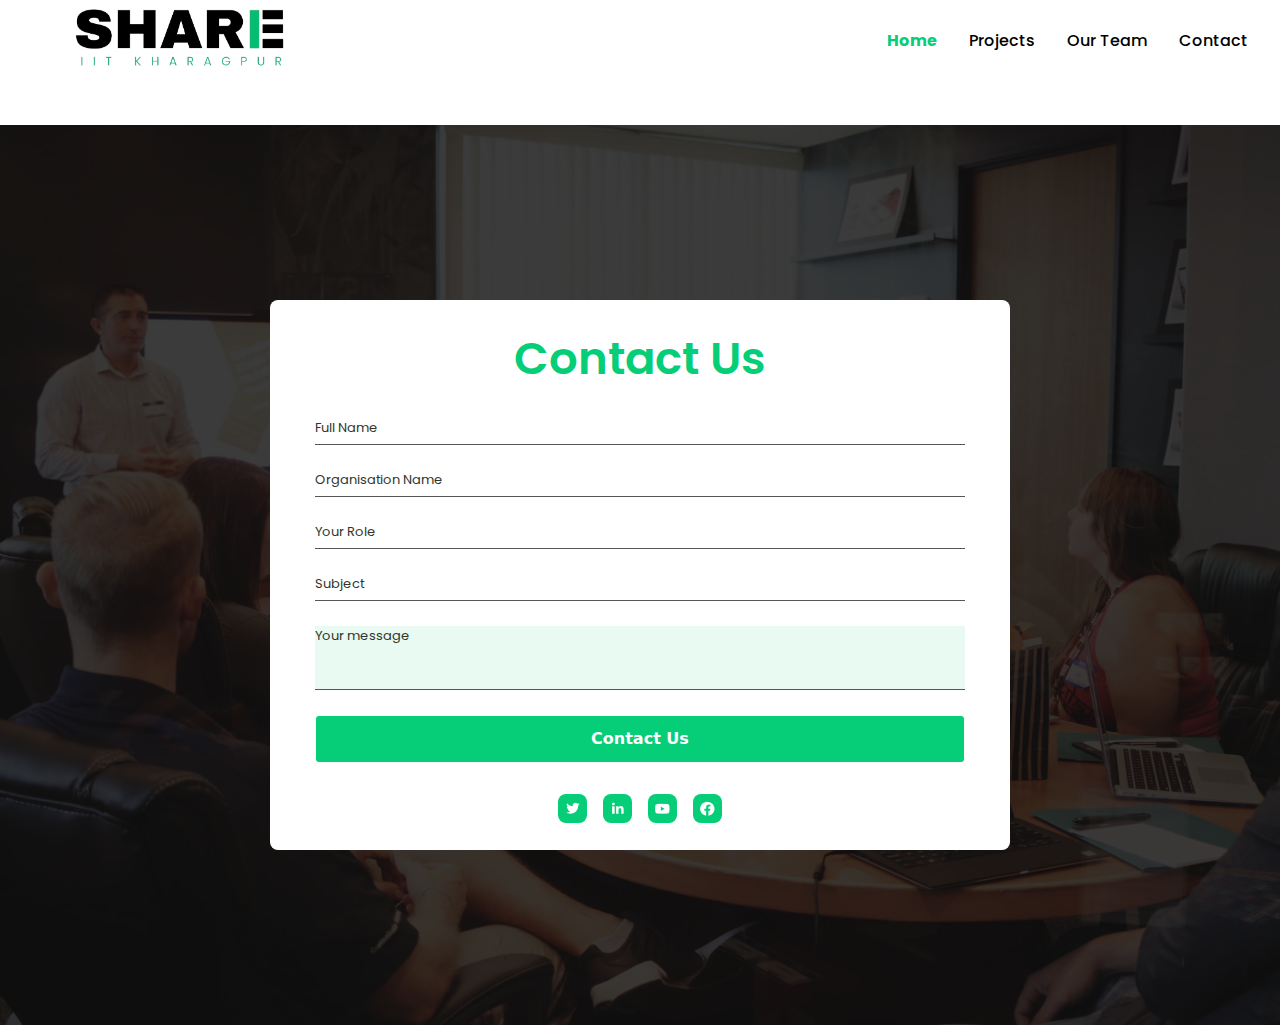
<file: contact.html>
<!DOCTYPE html>
<html lang="en">
<head>
    <meta charset="UTF-8">
    <meta name="viewport" content="width=device-width, initial-scale=1.0">
    <title>Document</title>
    <link rel="stylesheet" href="contacts.css">
</head>
<body>
    <div id="navbar">
        
        <div id="navLogo">
            <input id="menu" class="material-symbols-outlined" type="button" value="menu">
            <div id="sidebar">
                <a href="/" style="color: #06ce78; font-weight: bolder;">Home</a>
                <a href="projects.html">Projects</a>
                <a href="Team.html">Our Team</a>
                <a href="contact.html">Contact</a>
            </div>
            <img src="assets/Logo_Share.png" alt="" id="logo">
        </div>
        <div id="navLinks">
            <a href="/" style="color: #06ce78; font-weight: bolder;">Home</a>
            <a href="projects.html">Projects</a>
            <a href="Team.html">Our Team</a>
            <a href="contact.html">Contact</a>
        </div>
    </div>
    <br><br><br><br><br>
    <div id="bg"></div>
    <div id="bg_overlay">
        <div id="whitecard">
            <p id="contact_tittle">Contact Us</p>
            <div id="condetail">
                <div class="input-container">
                    <input type="text" required=""/>
                    <label>Full Name</label>		
                </div>
                <div class="input-container">		
                    <input type="mail" required=""/>
                    <label>Organisation Name</label>
                </div>
                <div class="input-container">		
                    <input type="mail" required=""/>
                    <label>Your Role</label>
                </div>
                <div class="input-container">		
                    <input type="mail" required=""/>
                    <label>Subject</label>
                </div>
                <div class="input-container">		
                    <input type="mail" required="" style="height: 50px; background-color: #06ce7718;"/>
                    <label>Your message</label>
                </div>
            </div>
            <button class="button-5" role="button"> Contact Us</button>
            <div id="footerSocials">
                <a href="https://twitter.com/IitShare74714"><img src="assets/twitter.png" alt="Twitter"> </a>
                <a href="https://www.linkedin.com/company/share-iit-kharagpur/mycompany/"><img src="assets/linkedin.png" alt="Linkedin"> </a>
                <a href="https://www.youtube.com/@shareiitkharagpur4101"><img src="assets/youtube.png" alt="YouTube"> </a>
                <a href="https://www.facebook.com/share.iitkgp"><img src="assets/facebook.png" alt="Facebook"> </a>
            </div>
        </div>
    </div>
    <div id="footerContainer">
        <div id="footer">
            <div id="footerLinks">
                <div id="newsletter">
                    <span class="heading"><h1>Let's Talk</h1></span>
                    <span class="subheading"><h2>give us your mail so we can contact you</h2></span>
                    <div id="newletterSub">
                        <input type="email" placeholder="Input your email">
                        <input type="button" value="Subscribe">
                    </div>
                </div>
                <div class="footerLinksBlock">
                    <span>Office</span>
                    <div id="address">
                        <span class="material-symbols-outlined">Come Find Us</span>
                        <span>IIT Kharagpur,<br>Kharagpur,<br>West Bengal</span>
                    </div>
                </div>
            </div>
            <div id="footerSocials">
                <a href="https://twitter.com/IitShare74714"><img src="assets/twitter.png" alt="Twitter"> </a>
                <a href="https://www.linkedin.com/company/share-iit-kharagpur/mycompany/"><img src="assets/linkedin.png" alt="Linkedin"> </a>
                <a href="https://www.youtube.com/@shareiitkharagpur4101"><img src="assets/youtube.png" alt="YouTube"> </a>
                <a href="https://www.facebook.com/share.iitkgp"><img src="assets/facebook.png" alt="Facebook"> </a>
            </div>
        </div>    
    </div>
    
    <script src="app.js"></script>
</body>
</html>
</file>
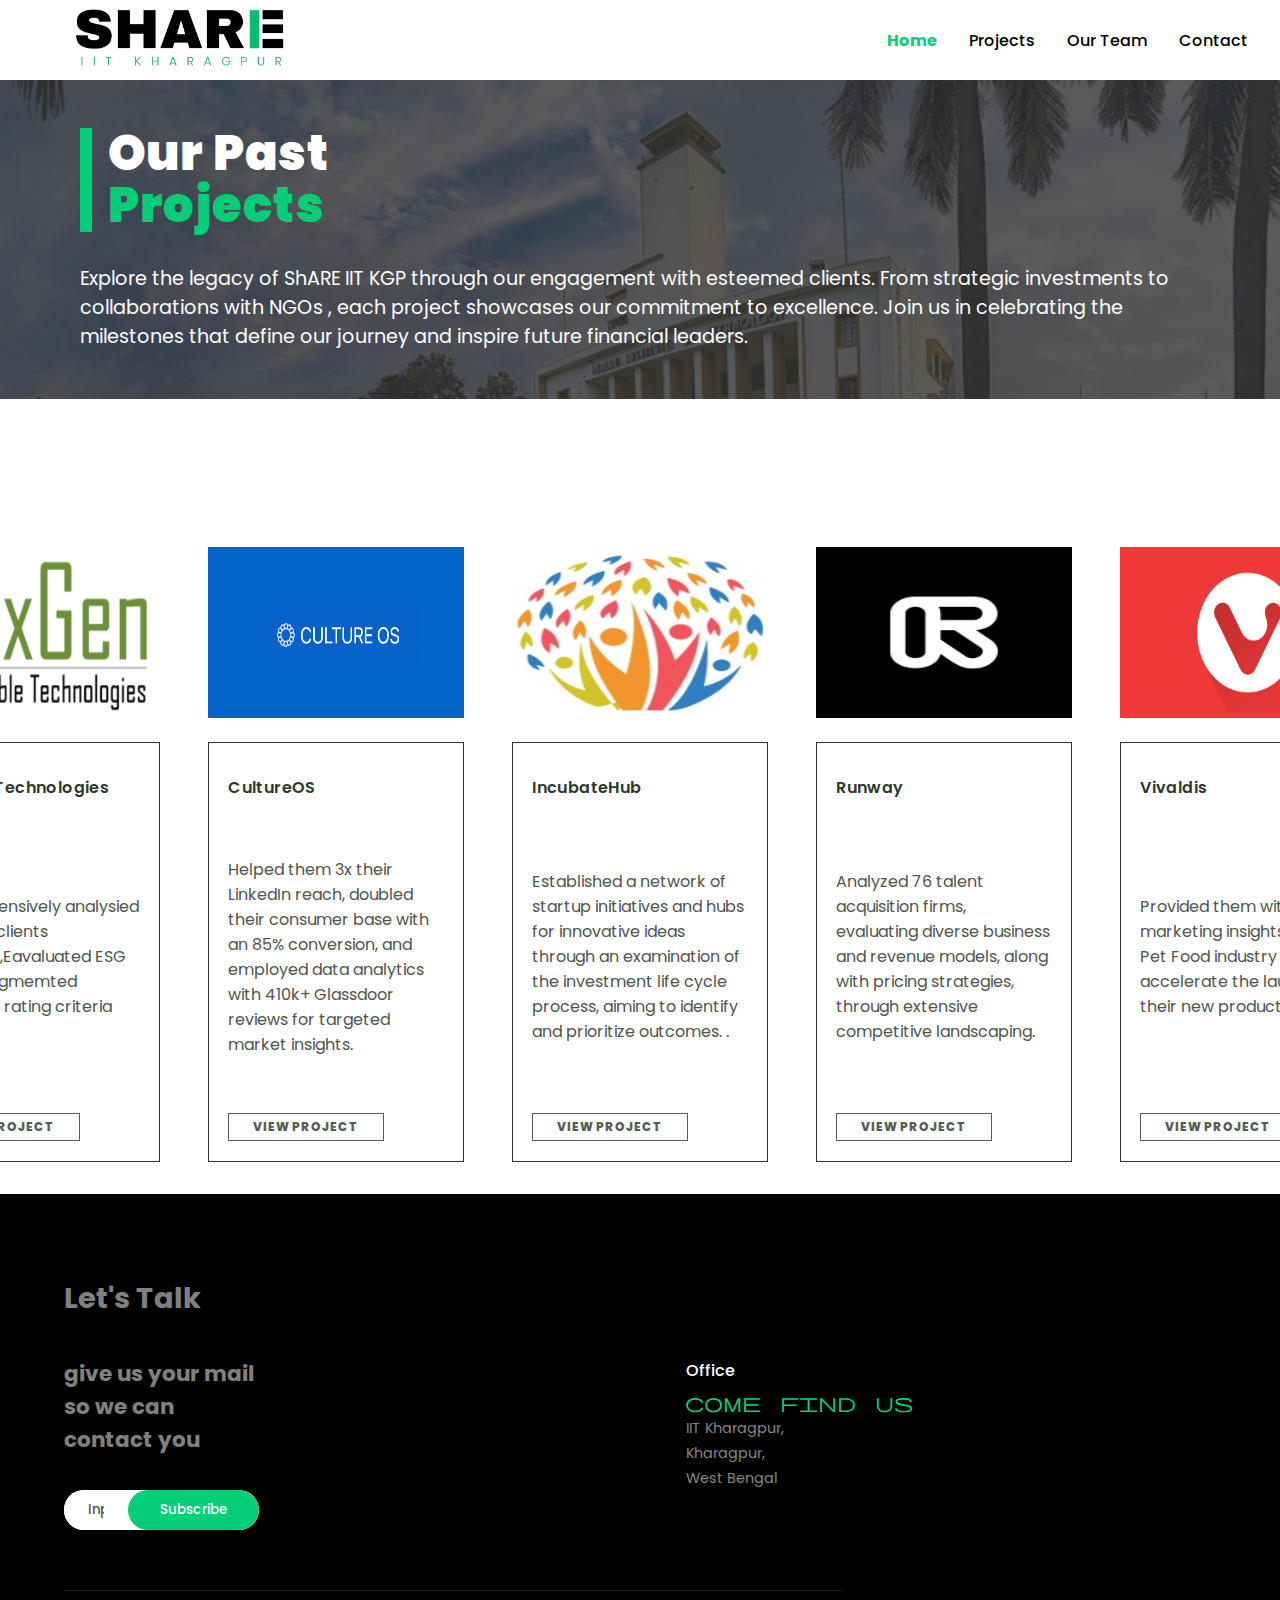
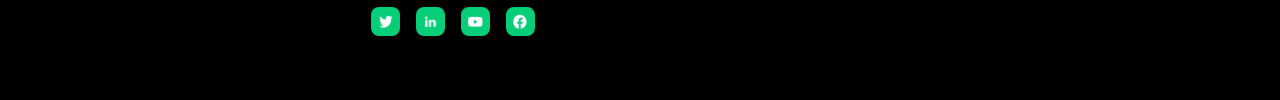
<file: projects.html>
<!DOCTYPE html>
<html lang="en">
<head>
    <meta charset="UTF-8">
    <meta name="viewport" content="width=device-width, initial-scale=1.0">
    <title>Document</title>
    <link rel="stylesheet" href="style.css">
</head>
<body>
    <div id="navbar">
        
        <div id="navLogo">
            <input id="menu" class="material-symbols-outlined" type="button" value="menu">
            <div id="sidebar">
                <a href="/" style="color: #06ce78; font-weight: bolder;">Home</a>
                <a href="projects.html">Projects</a>
                <a href="Team.html">Our Team</a>
                <a href="contact.html">Contact</a>
            </div>
            <img src="assets/Logo_Share.png" alt="" id="logo">
        </div>
        <div id="navLinks">
            <a href="/" style="color: #06ce78; font-weight: bolder;">Home</a>
            <a href="projects.html">Projects</a>
            <a href="Team.html">Our Team</a>
            <a href="contact.html">Contact</a>
        </div>
    </div>
    <div>
        <div id="hero">
            <div id="heroLeft" style="width:100%;">
                <!-- <img id="heroBgImg" src="assets/hero-bg.jpg"> -->
                <div id="heroLeftContent">
                    <div id="heroMotto">
                        <span>Our Past</span>
                        <span>Projects</span>
                    </div>
                    <div id="heroAbout">
                        Explore the legacy of ShARE IIT KGP through our engagement with esteemed clients. From strategic investments to collaborations with NGOs , each project showcases our commitment to excellence. Join us in celebrating the milestones that define our journey and inspire future financial leaders.
                    </div>
                </div>
                
            </div>
        </div>
    
    <!-- Projects area 


Runway

-->

        <div id="projects2" style="margin-top: 100px;">
            <div id="projectsList">
                <div class="projectsItem">
                    <img src="assets/FluxGen_Logo-2-300x156.png" alt="">
                    <div class="projectInfo">
                        <span class="projectTitle">Fluxgen Technologies</span>
                        <span class="projectText">comprehensively analysied  Fluxgens clients database,Eavaluated ESG scores,segmemted company rating criteria
                        </span>
                        <input class="openProjectBtn" type="button" value="VIEW PROJECT" href ="projects.html">
                    </div>
                </div>
                <div class="projectsItem">
                    <img src="assets/CultureOS.png" alt="">
                    <div class="projectInfo">
                        <span class="projectTitle">CultureOS</span>
                        <span class="projectText">Helped them 3x their LinkedIn reach, doubled their consumer base with an 85% conversion, and employed data analytics with 410k+ Glassdoor reviews for targeted market insights.
                        </span>
                        <input class="openProjectBtn" type="button" value="VIEW PROJECT" href ="projects.html">
                    </div>
                </div>
                <div class="projectsItem">
                    <img src="assets/IncubateHub.jpeg" alt="">
                    <div class="projectInfo">
                        <span class="projectTitle">IncubateHub</span>
                        <span class="projectText">Established a network of startup initiatives and hubs for innovative ideas through an examination of the investment life cycle process, aiming to identify and prioritize outcomes.
.</span>
                        <input class="openProjectBtn" type="button" value="VIEW PROJECT" href ="projects.html">
                    </div>
                </div>
                <div class="projectsItem">
                    <img src="assets/Runway.jpeg" alt="">
                    <div class="projectInfo">
                        <span class="projectTitle">Runway</span>
                        <span class="projectText">Analyzed 76 talent acquisition firms, evaluating diverse business and revenue models, along with pricing strategies, through extensive competitive landscaping.</span>
                        <input class="openProjectBtn" type="button" value="VIEW PROJECT" href ="projects.html">
                    </div>
                </div>
                <div class="projectsItem">
                    <img src="assets/Vivaldis.jpg" alt="">
                    <div class="projectInfo">
                        <span class="projectTitle">Vivaldis</span>
                        <span class="projectText">Provided them with marketing insights into the Pet Food industry to accelerate the launch of their new products</span>
                        <input class="openProjectBtn" type="button" value="VIEW PROJECT" href ="projects.html">
                    </div>
                </div>
            </div>
        </div>
 
        </div>
        </div>

        <!-- Footer  -->
        <div id="footerContainer">
            <div id="footer">
                <div id="footerLinks">
                    <div id="newsletter">
                        <span class="heading"><h1>Let's Talk</h1></span>
                        <span class="subheading"><h2>give us your mail so we can contact you</h2></span>
                        <div id="newletterSub">
                            <input type="email" placeholder="Input your email">
                            <input type="button" value="Subscribe">
                        </div>
                    </div>
                    <div class="footerLinksBlock">
                        <span>Office</span>
                        <div id="address">
                            <span class="material-symbols-outlined">Come Find Us</span>
                            <span>IIT Kharagpur,<br>Kharagpur,<br>West Bengal</span>
                        </div>
                    </div>
                </div>
                <div id="footerSocials">
                    <a href="https://twitter.com/IitShare74714"><img src="assets/twitter.png" alt="Twitter"> </a>
                    <a href="https://www.linkedin.com/company/share-iit-kharagpur/mycompany/"><img src="assets/linkedin.png" alt="Linkedin"> </a>
                    <a href="https://www.youtube.com/@shareiitkharagpur4101"><img src="assets/youtube.png" alt="YouTube"> </a>
                    <a href="https://www.facebook.com/share.iitkgp"><img src="assets/facebook.png" alt="Facebook"> </a>
                </div>
            </div>    
        </div>
        <script src="app.js"></script>
</body>
</html>
</file>
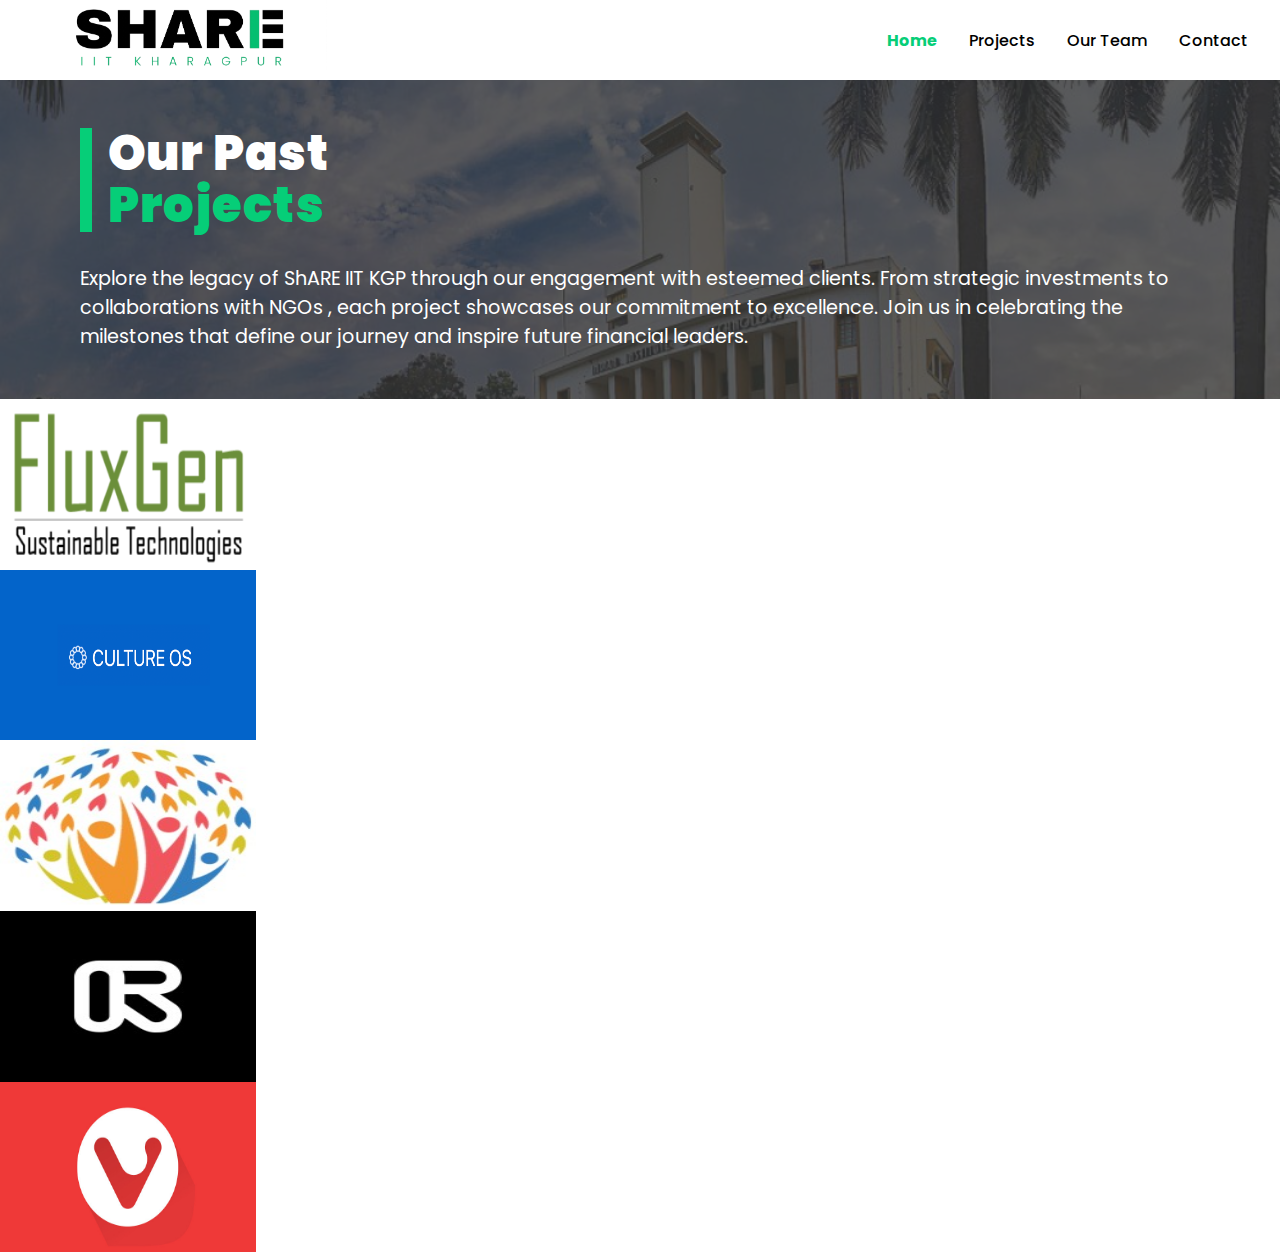
<file: projects2.html>
<!DOCTYPE html>
<html lang="en">
<head>
    <meta charset="UTF-8">
    <meta name="viewport" content="width=device-width, initial-scale=1.0">
    <title>Document</title>
    <link rel="stylesheet" href="style.css">
</head>
<body>
    <div id="navbar">
        
        <div id="navLogo">
            <input id="menu" class="material-symbols-outlined" type="button" value="menu">
            <div id="sidebar">
                <a href="/" style="color: #06ce78; font-weight: bolder;">Home</a>
                <a href="projects.html">Projects</a>
                <a href="Team.html">Our Team</a>
                <a href="contact.html">Contact</a>
            </div>
            <img src="assets/Logo_Share.png" alt="" id="logo">
        </div>
        <div id="navLinks">
            <a href="/" style="color: #06ce78; font-weight: bolder;">Home</a>
            <a href="projects.html">Projects</a>
            <a href="Team.html">Our Team</a>
            <a href="contact.html">Contact</a>
        </div>
    </div>
    <div>
        <div id="hero">
            <div id="heroLeft" style="width:100%;">
                <!-- <img id="heroBgImg" src="assets/hero-bg.jpg"> -->
                <div id="heroLeftContent">
                    <div id="heroMotto">
                        <span>Our Past</span>
                        <span>Projects</span>
                    </div>
                    <div id="heroAbout">
                        Explore the legacy of ShARE IIT KGP through our engagement with esteemed clients. From strategic investments to collaborations with NGOs , each project showcases our commitment to excellence. Join us in celebrating the milestones that define our journey and inspire future financial leaders.
                    </div>
                </div>
                
            </div>
        </div>
    
    <!-- Projects area 

    --> 
    <div id="ProjectPFPContainer">
        <div id="Fluxgen">
            <div class="projectsItem">
                <img src="assets/FluxGen_Logo-2-300x156.png" alt="">
            </div>
        </div>
        <div id="CultureOS">
            <div class="projectsItem">
                <img src="assets/CultureOS.png" alt="">
            </div>
        </div>
        <div class="projectsItem">
            <img src="assets/IncubateHub.jpeg" alt="">
        </div>
        <div class="projectsItem">
            <img src="assets/Runway.jpeg" alt="">
        </div>
        <div class="projectsItem">
            <img src="assets/Vivaldis.jpg" alt="">
        </div>
    </div>
    <script src="app.js"></script>
</body>
</html>
</file>
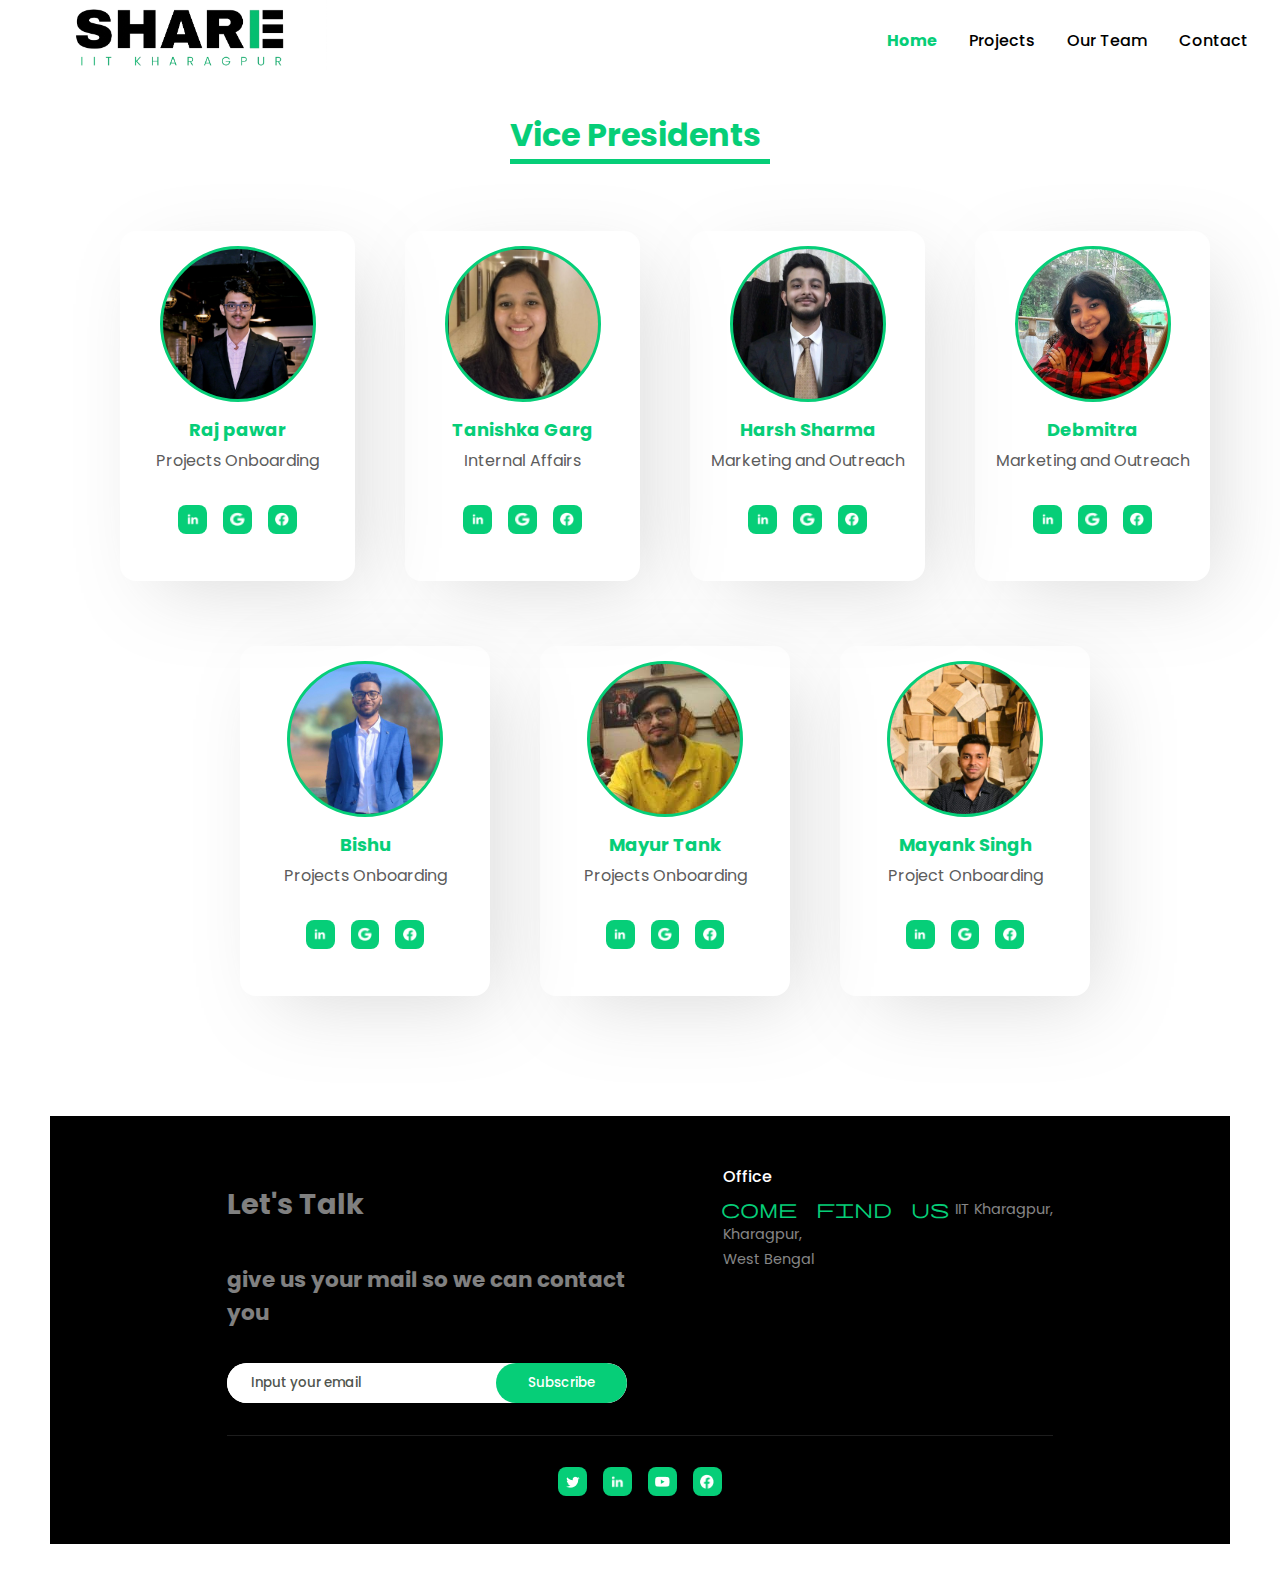
<file: Team.html>
<!DOCTYPE html>
<html lang="en">
<head>
    <meta charset="UTF-8">
    <meta name="viewport" content="width=device-width, initial-scale=1.0">
    <title>Document</title>
</head>
<body>
    <!DOCTYPE html>
<html lang="en">
<head>
    <meta charset="UTF-8">
    <meta name="viewport" content="width=device-width, initial-scale=1.0">
    <title>Document</title>
    <link rel="stylesheet" href="team.css">
</head>
<body>
    <div id="navbar">
        
        <div id="navLogo">
            <input id="menu" class="material-symbols-outlined" type="button" value="menu">
            <div id="sidebar">
                <a href="/" style="color: #06ce78; font-weight: bolder;">Home</a>
                <a href="projects.html">Projects</a>
                <a href="Team.html">Our Team</a>
                <a href="contact.html">Contact</a>
            </div>
            <img src="assets/Logo_Share.png" alt="" id="logo">
        </div>
        <div id="navLinks">
            <a href="/" style="color: #06ce78; font-weight: bolder;">Home</a>
            <a href="projects.html">Projects</a>
            <a href="Team.html">Our Team</a>
            <a href="contact.html">Contact</a>
        </div>
    </div>
    <div id="cardbody" >
        <div id="vp"><h1 id="heading">Vice Presidents</h1></div>
        <div id="containercard">
            <div id="card">
                <div id="photo">
                    <div id="circle" style="background-image: url(assets/raj.jpeg);"></div>
                </div>
                <p style="margin-top: 20px;margin-bottom: 0px;font-size: large;font-weight: 700;color: #06ce78;">Raj pawar</p>
                <p style="margin-top :5px; color: rgb(92, 92, 92);">Projects Onboarding</p>
                <div id="footerSocials">

                    <a href="https://www.linkedin.com/in/rajpawar21/"><img src="assets/linkedin.png" alt="Linkedin"> </a>
                    <a href="raj.pawar.shareiitkgp@gmail.com"><img src="assets/google.png" alt="Google"> </a>
                    <a href="https://www.facebook.com/profile.php?id=100075086426747"><img src="assets/facebook.png" alt="Facebook"> </a>
                </div>
            </div>
            <div id="card">
                <div id="photo">
                    <div id="circle" style="background-image: url(assets/Tanishka.png);"></div>
                </div>
                <p style="margin-top: 20px;margin-bottom: 0px;font-size: large;font-weight: 700;color: #06ce78;">Tanishka Garg</p>
                <p style="margin-top :5px; color: rgb(92, 92, 92);">Internal Affairs</p>
                <div id="footerSocials">

                    <a href="https://www.linkedin.com/in/tanishka-garg-9ba53b223/"><img src="assets/linkedin.png" alt="Linkedin"> </a>
                    <a href="babitagarg0727@gmail.com"><img src="assets/google.png" alt="Google"> </a>
                    <a href="https://www.facebook.com/profile.php?id=100073796983255&mibextid=ZbWKwL"><img src="assets/facebook.png" alt="Facebook"> </a>
                </div>
            </div>
            <div id="card">
                <div id="photo">
                    <div id="circle" style="background-image: url(assets/harsh.jpeg);"></div>
                </div>
                <p style="margin-top: 20px;margin-bottom: 0px;font-size: large;font-weight: 700;color: #06ce78;">Harsh Sharma</p>
                <p style="margin-top :5px; color: rgb(92, 92, 92);">Marketing and Outreach</p>
                <div id="footerSocials">

                    <a href="https://www.linkedin.com/in/harsh0901/"><img src="assets/linkedin.png" alt="Linkedin"> </a>
                    <a href="harsh.harsh09011@gmail.com"><img src="assets/google.png" alt="Google"> </a>
                    <a href="https://www.facebook.com/profile.php?id=100073612624284"><img src="assets/facebook.png" alt="Facebook"> </a>
                </div>
            </div>
            <div id="card">
                <div id="photo">
                    <div id="circle" style="background-image: url(assets/Debmitra.jpeg);"></div>
                </div>
                <p style="margin-top: 20px;margin-bottom: 0px;font-size: large;font-weight: 700;color: #06ce78;">Debmitra</p>
                <p style="margin-top :5px; color: rgb(92, 92, 92);">Marketing and Outreach</p>
                <div id="footerSocials">

                    <a href="https://www.linkedin.com/in/debmitra-mukherjee-147944230/"><img src="assets/linkedin.png" alt="Linkedin"> </a>
                    <a href="debmitra999@gmail.com"><img src="assets/google.png" alt="Google"> </a>
                    <a href="https://www.facebook.com/profile.php?id=100077032329841"><img src="assets/facebook.png" alt="Facebook"> </a>
                </div>
            </div>
        </div>

        <div id="containercard">
            <div id="card">
                <div id="photo">
                    <div id="circle" style="background-image: url(assets/Bishu.jpeg);"></div>
                </div>
                <p style="margin-top: 20px;margin-bottom: 0px;font-size: large;font-weight: 700;color: #06ce78;">Bishu</p>
                <p style="margin-top :5px; color: rgb(92, 92, 92);">Projects Onboarding</p>
                <div id="footerSocials">

                    <a href="https://www.linkedin.com/in/bishu0731/"><img src="assets/linkedin.png" alt="Linkedin"> </a>
                    <a href="mailto:beissue0731@gmail.com"><img src="assets/google.png" alt="Google"> </a>
                    <a href="https://www.facebook.com/profile.php?id=100075307278088"><img src="assets/facebook.png" alt="Facebook"> </a>
                </div>
            </div>
            <div id="card">
                <div id="photo">
                    <div id="circle" style="background-image: url(assets/Mayur.jpeg);"></div>
                </div>
                <p style="margin-top: 20px;margin-bottom: 0px;font-size: large;font-weight: 700;color: #06ce78;">Mayur Tank</p>
                <p style="margin-top :5px; color: rgb(92, 92, 92);">Projects Onboarding</p>
                <div id="footerSocials">

                    <a href="https://www.linkedin.com/in/mayur-tank-0276a1225/"><img src="assets/linkedin.png" alt="Linkedin"> </a>
                    <a href="mailto:mayurtank4215@gmail.com"><img src="assets/google.png" alt="Google"> </a>
                    <a href="https://www.facebook.com/profile.php?id=100009579871847"><img src="assets/facebook.png" alt="Facebook"> </a>
                </div>
            </div>
            <div id="card">
                <div id="photo">
                    <div id="circle" style="background-image: url(assets/Mayank.jpeg);"></div>
                </div>
                <p style="margin-top: 20px;margin-bottom: 0px;font-size: large;font-weight: 700;color: #06ce78;">Mayank Singh</p>
                <p style="margin-top :5px; color: rgb(92, 92, 92);">Project Onboarding</p>
                <div id="footerSocials">
                    <a href="https://www.linkedin.com/in/mayank-singh-58b951213/"><img src="assets/linkedin.png" alt="Linkedin"> </a>
                    <a href="mailto:mayanksingh2481.iitkgp@gmail.com"><img src="assets/google.png" alt="Google"> </a>
                    <a href="https://www.facebook.com/profile.php?id=100005157690585"><img src="assets/facebook.png" alt="Facebook"> </a>
                </div>
            </div>
        </div>
        <div id="footerContainer">
            <div id="footer">
                <div id="footerLinks">
                    <div id="newsletter">
                        <span class="heading"><h1>Let's Talk</h1></span>
                        <span class="subheading"><h2>give us your mail so we can contact you</h2></span>
                        <div id="newletterSub">
                            <input type="email" placeholder="Input your email">
                            <input type="button" value="Subscribe">
                        </div>
                    </div>
                    <div class="footerLinksBlock">
                        <span>Office</span>
                        <div id="address">
                            <span class="material-symbols-outlined">Come Find Us</span>
                            <span>IIT Kharagpur,<br>Kharagpur,<br>West Bengal</span>
                        </div>
                    </div>
                </div>
                <div id="footerSocials">
                    <a href="https://twitter.com/IitShare74714"><img src="assets/twitter.png" alt="Twitter"> </a>
                    <a href="https://www.linkedin.com/company/share-iit-kharagpur/mycompany/"><img src="assets/linkedin.png" alt="Linkedin"> </a>
                    <a href="https://www.youtube.com/@shareiitkharagpur4101"><img src="assets/youtube.png" alt="YouTube"> </a>
                    <a href="https://www.facebook.com/share.iitkgp"><img src="assets/facebook.png" alt="Facebook"> </a>
                </div>
            </div>    
        </div>
        
    </div>
    <script src="app.js"></script>
</body>
</html>
</file>
<file: contacts.css>
@import url("https://fonts.googleapis.com/css2?family=Poppins:wght@100;200;300;400;500;600;700;800;900&display=swap");
@import url("https://fonts.googleapis.com/css2?family=Material+Symbols+Outlined:opsz,wght,FILL,GRAD@20..48,100..700,0..1,-50..200");

body {
    margin: 0;
    font-family: 'Poppins', sans-serif;
}

:root {
    --green: #06ce78;
    --gray: #2f372c;
    --light-gray: #50554e;
}

* { 
    font-family: 'Poppins', sans-serif;
}
#navLogo img{
    max-height: 80px !important;
} 

#navbar {
    width: 100%;
    box-sizing: border-box;
    padding: 0 2rem;
    display: flex;
    flex-direction: row;
    justify-content: space-between;
    align-items: center;
    position: fixed;
    top: 0;
    left: 0;
    background: white;
    z-index: 100;
    height: 5rem;
}

#navLinks {
    display: flex;
    flex-direction: row;
    column-gap: 2rem;
}

#navLinks a {
    text-decoration: none;
    font-family: 'Poppins', sans-serif;
    color: black;
    font-weight: 500;
}

#navLinks a:hover {
    text-decoration: underline;
    text-underline-position: from-font;
}
#menu {
    background: transparent;
    border: none;
    display: none;
    color: var(--text-color);
}

#navLogo{
    display: flex;
    flex-direction: row;
    column-gap: 20px;
    margin-bottom: 5px;
}



#sidebar {
    display: flex;
    height: 100%;
    position: fixed;
    top: 0;
    left: -100vw;
    padding: 3rem;
    flex-direction: column;
    row-gap: 2rem;
    background: #edeae5;
    transition: all 0.5s;
    box-shadow: 100rem 0 0 200rem #2c181000;
}


#menu:focus ~ #sidebar {
    box-shadow: 100rem 0 0 200rem #2c181099;
    left: 0;
}

#sidebar:active {
    box-shadow: 100rem 0 0 200rem #2c181099;
    left: 0;
}


#sidebar a {
    text-decoration: none;
    color: var(--text-color);
    font-family: var(--font-sans);
    font-size: 1.25rem;
}
#bg{
    position: absolute;
    width: 100%;
    height: 100%;
    background-image: url(assets/contactbg.webp) ;
    background-size: cover;
    filter: brightness(0.2) contrast(0.9);
}
#bg_overlay{
    position: absolute;
    width: 100%;
    height: 100%;
    z-index: 1;
    display: flex;
    align-items: center;
    justify-content: center;
}
#whitecard{
    height: 480px;
    width: 650px ;
    z-index: 2;
    background-color: white;
    border-radius: 8px;
    display: flex;
    padding: 45px;
    padding-top: 25px;
    flex-direction: column;
    justify-items: center;

}
.whitecard_tittles{
    font-size: smaller;
    margin-bottom: 5px;
}
#condetail{
    z-index: 3;
    display: flex;
    flex-direction: column;

}
.input-container{
	position:relative;
	margin-bottom:25px;
}
.input-container label{
	position:absolute;
	top:0px;
	left:0px;
	font-size:13px;
	color: var(--gray);	
    pointer-events:none;
	transition: all 0.2s ease-in-out;
}
.input-container input{ 
  border:0;
  border-bottom:1px solid #555;  
  background:transparent;
  width:100%;
  height: 13px;
  padding:8px 0 5px 0;
  font-size:16px;
  color:#626262;
}
.input-container input:focus{ 
 border:none;	
 outline:none;
 border-bottom:1px solid var(--green);	
}
.input-container input:focus ~ label,
.input-container input:valid ~ label{
	top:-15px;
	font-size:12px;
	
}
#contact_tittle{
    text-align: center;
    padding-top: 0;
    margin-top:0 ;
    margin-bottom:25px ; 
    font-size: 45px;
    font-weight: 600;
    color: #06ce78;

}



/* CSS */
.button-5 {
  align-items: center;
  background-clip: padding-box;
  background-color: var(--green);
  border: 1px solid transparent;
  border-radius: .25rem;
  box-shadow: rgba(0, 0, 0, 0.02) 0 1px 3px 0;
  box-sizing: border-box;
  color: #fff;
  cursor: pointer;
  display: inline-flex;
  font-family: system-ui,-apple-system,system-ui,"Helvetica Neue",Helvetica,Arial,sans-serif;
  font-size: 16px;
  font-weight: 600;
  justify-content: center;
  line-height: 1.25;
  margin: 0;
  min-height: 3rem;
  padding: calc(.875rem - 1px) calc(1.5rem - 1px);
  position: relative;
  text-decoration: none;
  transition: all 250ms;
  user-select: none;
  -webkit-user-select: none;
  touch-action: manipulation;
  vertical-align: baseline;
  width: auto;
}

.button-5:hover,
.button-5:focus {
  background-color:var(--green);
  box-shadow: rgba(0, 0, 0, 0.1) 0 4px 12px;
}

.button-5:hover {
  transform: translateY(-1px);
}

.button-5:active {
  background-color:#037b47 ;
  box-shadow: rgba(0, 0, 0, .06) 0 2px 4px;
  transform: translateY(0);
}
#footerSocials {
    margin-top: 15px;
    display: flex;
    flex-direction: row;
    width: 100%;
    justify-content: center;
    column-gap: 1rem;
}

#footerSocials a {
    display: flex;
    align-items: center;
    justify-content: center;
    height: 1.8rem;
    width: 1.8rem;
    background: var(--green);
    border-radius: 0.5rem;
    margin-top: 1rem;
    transition: all 0.2s;
}

#footerSocials a:hover {
    transform: scale(1.1);
}

#footerSocials a:img {
    height: 0.9rem;
    width: 0.9rem;
    object-fit: contain;
}


@media screen and (max-width: 768px) {

    #menu {
        background: transparent;
        border: none;
        display: flex;
        color: var(--text-color);
    }
    #navLinks {
        display: none;
        flex-direction: row;
        column-gap: 2rem;
    }
    #navLogo img{
        position:absolute;
        right:0%;
        height:40px;
        top:15%;
        max-width:120px;
    }
    }
</file>
<file: style.css>
@import url('https://fonts.googleapis.com/css2?family=Poppins:wght@100;200;300;400;500;600;700;800;900&display=swap');
@import url("https://fonts.googleapis.com/css2?family=Material+Symbols+Outlined:opsz,wght,FILL,GRAD@20..48,100..700,0..1,-50..200");

body {
    margin: 0;
    font-family: 'Poppins', sans-serif;
}

:root {
    --green: #06ce78;
    --gray: #2f372c;
    --light-gray: #50554e;
}

* { 
    font-family: 'Poppins', sans-serif;
}

#navbar {
    width: 100%;
    box-sizing: border-box;
    padding: 0 2rem;
    display: flex;
    flex-direction: row;
    justify-content: space-between;
    align-items: center;
    position: fixed;
    top: 0;
    left: 0;
    background: white;
    z-index: 100;
    height: 5rem;
}

#navLinks {
    display: flex;
    flex-direction: row;
    column-gap: 2rem;
}

#navLinks a {
    text-decoration: none;
    font-family: 'Poppins', sans-serif;
    color: black;
    font-weight: 500;
}

#navLinks a:hover {
    text-decoration: underline;
    text-underline-position: from-font;
}
#menu {
    background: transparent;
    border: none;
    display: none;
    color: var(--text-color);
}

#navLogo{
    display: flex;
    flex-direction: row;
    column-gap: 20px;
    margin-bottom: 5px;
}
#sidebar {
    display: flex;
    height: 100%;
    position: fixed;
    top: 0;
    left: -100vw;
    padding: 3rem;
    flex-direction: column;
    row-gap: 2rem;
    background: #edeae5;
    transition: all 0.5s;
    box-shadow: 100rem 0 0 200rem #2c181000;
}


#menu:focus ~ #sidebar {
    box-shadow: 100rem 0 0 200rem #2c181099;
    left: 0;
}

#sidebar:active {
    box-shadow: 100rem 0 0 200rem #2c181099;
    left: 0;
}


#sidebar a {
    text-decoration: none;
    color: var(--text-color);
    font-family: var(--font-sans);
    font-size: 1.25rem;

}

#hero {
    width: 100%;
    display: flex;
    flex-direction: row;
    margin-top: 5rem;
}



#heroLeft {
    background-image: url(assets/hero-bg.jpg);
    background-size: cover;
    background-position: center center;
}

#heroBgImg {
    width: 100%;
    height: 100%;
    position: absolute;
    z-index: 0;
    object-fit: cover;
    filter: brightness(0.2) contrast(0.8);
}

#heroLeftContent {
    display: flex;
    flex-direction: column;
    row-gap: 2rem;
    box-sizing: border-box;
    padding: 3rem 5rem ;
    background: #333c;
    width: 100%;
    height: 100%;
    justify-content: center;
}

#heroMotto {
    z-index: 1;
    display: flex;
    flex-direction: column;
    border: solid var(--green);
    border-width: 0 0 0 0.75rem;
    padding: 0 1rem;
}

#heroMotto span {
    font-weight: 900;
    font-size: 3rem;
    line-height: 3.25rem;
    letter-spacing: 0.075rem;
}

#heroMotto span:nth-child(1) {
    color: white;

}

#heroMotto span:nth-child(2) {
    color: var(--green);
}

#heroAbout {
    z-index: 1;
    color: white;
    font-weight: 400;
    font-size: 1.2em;
}

#heroBtn {
    z-index: 1;
    color: white;
    font-weight: 600;
    font-size: 1.25rem;
    padding: 1.5rem 2rem;
    background: var(--green);
    border: none;
    width: max-content;
    letter-spacing: 0.08rem;
    cursor: pointer;
    
}

#heroRight {
    background: var(--green);
    display: flex;
    flex-direction: column;
    padding: 2rem 3rem;
    width: 100%;
}

#heroOfferTitle {
    font-size: 2rem;
    font-weight: 900;
    color: var(--gray);
    margin-bottom: 1rem;
}

#heroOfferList {
    display: flex;
    flex-direction: column;
    row-gap: 1.5rem;
}

.heroOfferItem {
    display: flex;
    flex-direction: row;
    column-gap: 1.5rem;
}

.heroOfferInfo {
    display: flex;
    flex-direction: column;
}

.heroOfferImg {
    margin: auto;
    height: 3rem;
    width: 3rem;

}

.heroOfferHead {
    color: var(--gray);
    font-weight: 900;
    font-size: 1.25rem;
    line-height: 1.5rem;

}

.heroOfferText {
    color: white;
    font-weight: 400;
    font-size: 1rem;
    line-height: 1.5rem;

}

#callToAction {
    padding: 3rem 5rem;
    width: 100%;
    box-sizing: border-box;
    z-index: 100;
    box-shadow: 0 1rem 4rem #6662;
    display: flex;
    flex-direction: row;
    align-items: center;
    justify-content: space-evenly;
}

#callToAction span {
    color: var(--gray);
    font-weight: 900;
    font-size: 2rem;
}

#callToAction input[type=button] {
    color: var(--green);
    font-weight: 600;
    font-size: 1rem;
    padding: 1rem 2rem;
    background: white;
    border: solid var(--green) 0.2rem;
    width: max-content;
    letter-spacing: 0.08rem;
    transition: all 0.2s;
    cursor: pointer;
}

#callToAction input[type=button]:hover {
    color: white;
    font-weight: 700;
    background: var(--green);
}

#whyUs {
    display: flex;
    flex-direction: row;
    width: 100%;
}

#whyUs img {
    height: 40rem;
    z-index: -1;
}

#whyUsInfo {
    display: flex;
    flex-direction: column;
    width: 100%;
    background: #00000008;
}

#whyUsHead {
    color: var(--gray);
    font-weight: 900;
    font-size: 2rem;
    margin: auto auto 0px auto;
    width: 44rem;
    padding-left: 2rem ;
}

.whyUsTextBlock {
    display: flex;
    flex-direction: row;
    column-gap: 4rem;
    margin: 1.5rem auto 0 auto;
    padding-left: 2rem;
    padding-right: 2rem;
}

.whyUsTextBlock span {
    color:var(--light-gray);
    opacity: 0.9;
    width: 20rem;
}

#whyUsStats {
    width: 100%;
    display: flex;
    flex-direction: row;
    margin-top: auto;
}

#whyUsStats div {
    padding: 1.5rem 0;
    width: 50%;
    box-sizing: border-box;
    display: flex;
    flex-direction: column;
    align-items: center;
}

#whyUsStats div:nth-child(1) {
    background: var(--green);
    color: var(--gray);
}

#whyUsStats div:nth-child(2) {
    background: var(--gray);
    color: white;
}

#whyUsStats div span:nth-child(1) {
    font-size: 2rem;
    font-weight: 900;
}

#whyUsStats div span:nth-child(2) {
    font-size: 0.9rem;
    font-weight: 700;
}


#projects {
    display: flex;
    flex-direction: column;
    width: 100%;
    box-sizing: border-box;
    padding: 2rem;
    align-items: center;
}

#projects2 {
    display: flex;
    flex-direction: column;
    width: 100%;
    box-sizing: border-box;
    padding: 2rem;
    align-items: center;
    
}

#navLogo img{
    max-height: 80px !important;
} 
#projectsHead {
    font-size: 2rem;
    font-weight: 900;
    color: var(--gray);
}

.greenBar {
    width: 3rem;
    margin: 1rem 0;
    height: 0.4rem;
    background: var(--green);
}

#projectsList {
    display: flex;
    flex-direction: row;
    column-gap: 3rem;
    margin-top: 1rem;
}

.projectsItem {
    display: flex;
    flex-direction: column;
    row-gap: 1.5rem;
    width: 16rem;
}

.projectsItem img {
   width: 100%;
    height: auto;
    aspect-ratio: 3/2;

}

.projectInfo {
    width: 100%;
    box-sizing: border-box;
    padding: 2rem 1.2rem 1.2rem 1.2rem;
    border: solid var(--gray) 0.05rem;
    display: flex;
    flex-direction: column;
    row-gap: 2rem;
    height: 420px;
    justify-content:space-between;
    
}

.projectTitle {
    color: var(--gray);
    font-weight: 600;
    letter-spacing: 0.025rem;
}

.projectText {
    width: 100%;
    color: var(--light-gray);
}

.openProjectBtn {
    background: white;
    padding: 0.25rem 1.5rem;
    color: var(--gray);
    border: solid var(--gray) 0.1rem;
    width: max-content;
    font-weight: 800;
    font-size: 0.75rem;
    letter-spacing: 0.05rem;
    opacity: 0.8;
    transition: all 0.2s;
    cursor: pointer;
}

.openProjectBtn:hover {
    background: var(--gray);
    color: white;
}

#openAllProjects {
    background: white;
    padding: 0.6rem 2.5rem;
    color: var(--gray);
    border: solid var(--gray) 0.2rem;
    width: max-content;
    font-weight: 700;
    font-size: 0.9rem;
    letter-spacing: 0.05rem;
    margin: 2rem;
    transition: all 0.2s;
    cursor: pointer;
}

#openAllProjects:hover {
    background: var(--gray);
    color: white;
}

#joinUs {
    display: flex;
    flex-direction: row;
}

#joinUsTitle {
    font-size: 2.5rem;
    line-height: 3rem;
    font-weight: 700;
    color: white;
}

#joinUsContent {
    display: flex;
    flex-direction: column;
    background: #2a2a2a;
    padding: 3rem calc(25vw - 15rem);
}


#joinUsList {
    display: flex;
    flex-direction: column;
    row-gap: 2rem;
    margin: 1rem 0;
}

.joinUsItem {
    display: flex;
    flex-direction: row;
    column-gap: 3rem;
}

.joinUsInfo {
    display: flex;
    flex-direction: column;
}

.joinUsImg {
    margin: auto;
    height: 2rem;
    width: 2rem;

}

.joinUsHead {
    color: var(--green);
    font-weight: 700;
    font-size: 1.25rem;
    line-height: 1.5rem;

}

.joinUsText {
    color: white;
    font-weight: 400;
    font-size: 1rem;
    line-height: 1.5rem;

}

#joinUsBtn {
    background-color: var(--green);
    border: none;
    padding: 1rem 2rem;
    color: white;
    font-size: 0.9rem;
    font-weight: 600;
    letter-spacing: 0.05rem;
    margin-top: 2rem;
    cursor: pointer;
    transition: all 0.2s;
}

#joinUs > img { 
    width: 50%;
    object-fit: cover;

}

#FAQAccordian {
    display: flex;
    flex-direction: column;
}

#FAQ {
    background: #f7f7f7;
    display: flex;
    flex-direction: row;
    width: 100%;
    padding: 4rem 0;
}

#FAQContent {
    display: flex;
    flex-direction: column;
    max-width: 30rem;
    margin: 0 1rem 0 auto;
}

#FAQHeader {
    font-weight: 900;
    font-size: 2rem;
    color: var(--gray);
}

#FAQText {
    font-weight: 500;
    font-size: 1rem;
    opacity: 0.8;
    color: var(--light-gray); 
}

#getInTouchBtn {
    padding: 0.5rem 2rem;
    background: none;
    border: solid var(--green) 0.2rem;
    color: var(--green);
    font-weight: 600;
    letter-spacing: 0.05rem;
    font-size: 0.9rem;
    width: max-content;
    margin-top: 2rem;
    transition: all 0.2s;
    cursor: pointer;
}

#getInTouchBtn:hover {
    background: var(--green);
    color: white;
    font-weight: 700;
}


#FAQAccordian {
    margin: 0 auto 0 1rem;
    display: flex;
    flex-direction: column;
    max-width: 50rem;
}

.FAQItem {
    display: flex;
    flex-direction: column;
    max-height: 4rem;
    overflow: hidden;
    background: white;
    border: solid #ddd;
    border-width: 0 0 0.05rem 0;
    transition: all 0.5s ease-in-out;
}


.FAQquestion {
    display: flex;
    flex-direction: row;
    height: 4rem;
    align-items: center;
    justify-content: space-between;
}

.FAQquestion span {
    min-height: 4rem;
    display: block;
    line-height: 4rem;
    padding: 0 1.5rem;
    font-weight: 600;
    box-sizing: border-box;
}

.FAQquestion::after {
    content: "+";
    display: block;
    height: 1.25rem;
    width: 1.25rem;
    background: var(--green);
    color: white;
    font-weight: 500;
    font-size: 1rem;
    text-align: center;
    line-height: 1.25rem;
    margin-right: 1rem;
    border-radius: 2rem;
}

.FAQItem > span {
    padding: 0 1.5rem 1rem 1.5rem;
    color: var(--light-gray);
    opacity: 0;
    transition: all 0.5s ease-in-out;
    overflow-y: scroll;
}

.FAQItem.active {
    max-height: 10rem;
}

.FAQItem.active .FAQquestion::after {
    content: "-";
}

.FAQItem.active > span {
    margin-top: -0.5rem;
    opacity: 0.8;
}

#reviews {
    display: flex;
    flex-direction: column;
    align-items: center;
    background: #f7f7f7;
    padding: 4rem 0;
}

#reviewsHead {
    font-size: 2rem;
    font-weight: 900;
    color: var(--gray);
}

#testimonials {
    display: flex;
    flex-direction: row;
    column-gap: 3rem;
    margin-top: 4rem;
}

#review1, #review2, #review3 {
    display: flex;
    flex-direction: column;
    width: 24rem;
    align-items: center;
    box-sizing: border-box;
    padding: 2.5rem 1.5rem;
    justify-content: center
}

#review1 img:nth-child(1) {
    margin-right: 8rem;
    margin-bottom: 1.5rem;
    width: 2rem;
}

#review3 img:nth-child(1) {
    margin-left: 8rem;
    margin-bottom: 1.5rem;
    width: 2rem;
}

.reviewImg {
    width: 4rem;
    height: 4rem;
}

.reviewName {
    font-size: 1rem;
    font-weight: 600;
    margin: 1rem 0 0 0;
}

.reviewPosition {
    font-size: 0.75rem;
    font-weight: 500;
}
.rating {
    display: flex;
    flex-direction: row;
    margin: 0.5rem 0;
}
.rating span {
    color: #ffb400;
}

.reviewText {
    text-align: center;
    opacity: 0.8;
    font-size: 0.9rem;
}

.greenBarLong {
    width: 6rem;
    height: 0.15rem;
    background: var(--green);
    margin-top: 1.25rem;
}

#review1, #review3 {
    background: #c7efde;
}

#review2 {
    outline: solid var(--green);
    outline-width: 3rem;
    z-index: 10;
}

#clients {
    padding: 4rem 0;
    background: #f7f7f7;
    width: 100%;
    display: flex;
    flex-direction: column;
    align-items: center;
}

#clients > img {
    width: min(100vw, 64rem);
}

#footerContainer {
    width: 100%;
    background: black;
    display: flex;
    flex-direction: column;
    justify-content: space-between;
    align-self: center;
}

#footer {
    padding: 5% 5%;
    width: fit-content;
    box-sizing: border-box;
    display: flex;
    flex-direction: column;
    justify-content: space-between;
}

#footerLinks {
    display: flex;
    flex-direction: row;
    width: max-content;
    margin: 0 auto;
    padding: 0 0 0 0;
    border-bottom: solid #ddd2 0.1rem;
    justify-content: space-between;
}

#newsletter {
    display: flex;
    flex-direction: column;
    max-width: 25%;
    align-self:flex-start;
}

#newsletter span {
    color: white;
    font-size: 0.9rem;
    opacity: 0.5;
}

#newletterSub {
    display: flex;
    flex-direction: row;
    border-radius: 4rem;
    height: 2.5rem;
    margin: 1rem 0;
    background-color: white;
    overflow: hidden;
}

#newletterSub input[type=email] {
    width: 100%;
    padding: 0 1.5rem;
    height: 2.5rem;
    margin: 0;
    border: none;
    outline: navajowhite;
    font-weight: 600;
}

#newletterSub input[type=email]::placeholder {
    font-weight: 500;
    color: var(--light-gray);
}

#newletterSub input[type=email] {
    width: 100%;
}

#newletterSub input[type=button] {
    padding: 0 2rem;
    color: white;
    border: none;
    background: var(--green);
    border-radius: 4rem;
    font-weight: 500;
    cursor: pointer;
}

.footerLinksBlock {
    display: flex;
    flex-direction: column;
    align-self: center;
    max-width: 20%;
    color: white;
    size: 20px;
    margin-top: 100px;
    margin-bottom: 100px;
}

.footerLinksBlock > span:nth-child(1) {
    color: white;
    font-weight: 500;
    margin-bottom: 0.4rem;
}

.footerLinksBlock a {
    color: #fff8;
    text-decoration: none;
    font-size: 0.9rem;
    line-height: 1.5rem;
    font-weight: 300;
}

.footerLinksBlock a:hover {
    text-decoration: underline;
    color: #fffc;
    text-underline-position: from-font;
}

#address span.material-symbols-outlined {
    color: var(--green);
    font-variation-settings:
    'FILL' 1,
    'wght' 900,
    'GRAD' 0,
    'opsz' 24;
    font-size: 1.2rem;
    transform: translate(-0.1rem, 0.25rem);

}

#address span {
    color: #fff8;
    font-size: 0.9rem;
    font-weight: 400;
}

#footerSocials {
    display: flex;
    flex-direction: row;
    width: 100%;
    justify-content: center;
    column-gap: 1rem;

}

#footerSocials a {
    display: flex;
    align-items: center;
    justify-content: center;
    height: 1.8rem;
    width: 1.8rem;
    background: var(--green);
    border-radius: 0.5rem;
    margin-top: 1rem;
    transition: all 0.2s;
}

#footerSocials a:hover {
    transform: scale(1.1);
}

#footerSocials a img {
    height: 0.9rem;
    width: 0.9rem;
    object-fit: contain;
}
@media screen and (max-width: 900px) {
    :root{
        font-size: small;
    }
    #hero {
        width: 100%;
        display: flex;
        flex-direction: row;
        margin-top: 5rem;
        flex-wrap: wrap;
    }
}
@media screen and (max-width: 768px) {
    #menu {
        background: transparent;
        border: none;
        display: flex;
        color: var(--text-color);
    }
    #navLinks {
        display: none;
        flex-direction: row;
        column-gap: 2rem;
    }
    
    #whyUsHead {
        color: var(--gray);
        font-weight: 900;
        font-size: 2rem;
        margin: 10px;
        width: 44rem;
        padding-left: 2rem ;
    }
    .whyUsTextBlock {
        display: flex;
        flex-direction: row;
        flex-wrap: wrap;
        column-gap: 4rem;
        margin: 1.5rem auto 0 auto;
        padding-left: 2rem;
        padding-right: 2rem;
        row-gap: 10px;
        justify-content: center;
    }
    #whyUs {
        display: none;
        flex-direction: row;
        width: 100%;
    }
    #whyUsInfo{
        display: flex;
        flex-direction: row;
    }
    #whyUsInfo img{
        height: max-content;
    }
    #joinUs > img {
        display:none;

    }

    #joinUsContent{
        padding:35px;
       
       
    }
    #projectsList {
        display: flex;
        flex-direction: row;
        column-gap: 3rem;
        margin-top: 1rem;
        flex-wrap: wrap;
        justify-content: center;
        row-gap: 10px;
    }
    #getInTouchBtn{
        margin-top: 15px;
    }
    #FAQ{
        display: flex;
        flex-wrap: wrap;
        row-gap: 15px;
        align-items: center;
        justify-content: center;
        
    }
    #FAQContent{
        margin-left: 10px;
        margin-bottom:60px;
        padding:35px;
    }
    #FAQAccordian {
        margin-right: 10px;
        size:10px;
    }
    #imgs{
        display: none;
    }
    #navLogo img{
        
        position:absolute;
        right:0%;
        height:40px;
        top:15%;
        max-width:120px;
    }

    #callToAction span {
        color: var(--gray);
        font-weight: 900;
        font-size: 2rem;
        word-spacing: 20px;
        letter-spacing: 0.5px;
    }
    #review1{
        display: none;
    }
    #review3{
        display: none;
    }
    #footerContainer {
        width: 100%;
        background: black;
        display: none;
        flex-direction: column;
        align-items: center;
    }
    #joinUsTitle {
        font-size: 2.5rem;
        line-height: 3rem;
        font-weight: 700;
        color: white;
        word-spacing: 5px;
    }

    #clients{
        display:none;
    }
    #FAQHeader {
        font-weight: 900;
        font-size: 1.6rem;
        color: var(--gray);
        margin-bottom: 40px;
    }
    
    #callToAction input[type=button]{
        position:relative;
        left: -38%;
        margin-top:20px;
        
    }
    #callToAction {
        flex-direction: column;
    }
}
</file>
<file: team.css>
@import url('https://fonts.googleapis.com/css2?family=Poppins:wght@100;200;300;400;500;600;700;800;900&display=swap');
@import url("https://fonts.googleapis.com/css2?family=Material+Symbols+Outlined:opsz,wght,FILL,GRAD@20..48,100..700,0..1,-50..200");

body {
    margin: 0;
    font-family: 'Poppins', sans-serif;
}

:root {
    --green: #06ce78;
    --gray: #2f372c;
    --light-gray: #50554e;
}

* { 
    font-family: 'Poppins', sans-serif;
}


#navLogo img{
    max-height: 80px !important;
} 

#navbar {
    width: 100%;
    box-sizing: border-box;
    padding: 0 2rem;
    display: flex;
    flex-direction: row;
    justify-content: space-between;
    align-items: center;
    position: fixed;
    top: 0;
    left: 0;
    background: white;
    z-index: 100;
    height: 5rem;
}

#navLinks {
    display: flex;
    flex-direction: row;
    column-gap: 2rem;
}

#navLinks a {
    text-decoration: none;
    font-family: 'Poppins', sans-serif;
    color: black;
    font-weight: 500;
}

#navLinks a:hover {
    text-decoration: underline;
    text-underline-position: from-font;
}
#menu {
    background: transparent;
    border: none;
    display: none;
    color: var(--text-color);
}

#navLogo{
    display: flex;
    flex-direction: row;
    column-gap: 20px;
    margin-bottom: 5px;
}
#sidebar {
    display: flex;
    height: 100%;
    position: fixed;
    top: 0;
    left: -100vw;
    padding: 3rem;
    flex-direction: column;
    row-gap: 2rem;
    background: #edeae5;
    transition: all 0.5s;
    box-shadow: 100rem 0 0 200rem #2c181000;
}


#menu:focus ~ #sidebar {
    box-shadow: 100rem 0 0 200rem #2c181099;
    left: 0;
}

#sidebar:active {
    box-shadow: 100rem 0 0 200rem #2c181099;
    left: 0;
}


#sidebar a {
    text-decoration: none;
    color: var(--text-color);
    font-family: var(--font-sans);
    font-size: 1.25rem;

}
#cardbody{
    position: relative;
    top: 5rem;
    display: flex;
    flex-direction: column;
    padding: 50px;
    padding-top: 10px;
    margin:0;
}
#containercard{
    margin: 20px;
    display: flex;
    direction: row;
    justify-content: center;
    text-wrap: wrap;

}
#vp{
    display: flex;
    justify-content: center;
}
#card{
    margin-top: 25px;
    width: 250px;
    height: 350px;
    text-align: center;
    box-shadow: 20px 20px 80px -16px rgba(128, 128, 128, 0.308);
    border-radius: 16px;
    margin-left: 50px;
}
#card:hover{
    padding-top: 10px;
    width: 250px;
    height: 350px;
    text-align: center;
    box-shadow: 20px 20px 80px -16px rgba(128, 128, 128, 0.308);
    border-radius: 16px;
  transition: ease-in-out;
  border: 2px #06ce78 solid;
}
#heading{
    border-bottom: 5px #06ce78 solid;
    width: 260px;
    color: #06ce78;
}
#photo{
    margin-top: 15px;
    display: flex;
    justify-content: center;
    height: 150px;
}
#circle{
    top: 10px;
    height: 150px;
    width: 150px;
    z-index: 3;
    border-radius: 50%;
    border: #06ce78 solid;
    background-size: contain;
}
#footerSocials {
    margin-top: 15px;
    display: flex;
    flex-direction: row;
    width: 100%;
    justify-content: center;
    column-gap: 1rem;
}

#footerSocials a {
    display: flex;
    align-items: center;
    justify-content: center;
    height: 1.8rem;
    width: 1.8rem;
    background: var(--green);
    border-radius: 0.5rem;
    margin-top: 1rem;
    transition: all 0.2s;
}

#footerSocials a:hover {
    transform: scale(1.1);
}

#footerSocials a img {
    height: 0.9rem;
    width: 0.9rem;
    object-fit: contain;
}

#footerContainer {
    width: 100%;
    background: black;
    display: flex;
    flex-direction: column;
    align-items: center;
    margin-top: 100px;
}

#footer {
    padding: 3rem 4rem;
    width: max-content;
    box-sizing: border-box;
    display: flex;
    flex-direction: column;
}

#footerLinks {
    display: flex;
    flex-direction: row;
    width: max-content;
    margin: 0 auto;
    padding: 0 0 1rem 0;
    border-bottom: solid #ddd2 0.1rem;
    column-gap: 6rem;
}

#newsletter {
    display: flex;
    flex-direction: column;
    max-width: 25rem;
}

#newsletter span {
    color: white;
    font-size: 0.9rem;
    opacity: 0.5;
}

#newletterSub {
    display: flex;
    flex-direction: row;
    border-radius: 4rem;
    height: 2.5rem;
    margin: 1rem 0;
    background-color: white;
    overflow: hidden;
}

#newletterSub input[type=email] {
    width: 100%;
    padding: 0 1.5rem;
    height: 2.5rem;
    margin: 0;
    border: none;
    outline: navajowhite;
    font-weight: 600;
}

#newletterSub input[type=email]::placeholder {
    font-weight: 500;
    color: var(--light-gray);
}

#newletterSub input[type=email] {
    width: 100%;
}

#newletterSub input[type=button] {
    padding: 0 2rem;
    color: white;
    border: none;
    background: var(--green);
    border-radius: 4rem;
    font-weight: 500;
    cursor: pointer;
}

.footerLinksBlock {
    display: flex;
    flex-direction: column;
}

.footerLinksBlock > span:nth-child(1) {
    color: white;
    font-weight: 500;
    margin-bottom: 0.4rem;
}

.footerLinksBlock a {
    color: #fff8;
    text-decoration: none;
    font-size: 0.9rem;
    line-height: 1.5rem;
    font-weight: 300;
}

.footerLinksBlock a:hover {
    text-decoration: underline;
    color: #fffc;
    text-underline-position: from-font;
}

#address span.material-symbols-outlined {
    color: var(--green);
    font-variation-settings:
    'FILL' 1,
    'wght' 900,
    'GRAD' 0,
    'opsz' 24;
    font-size: 1.2rem;
    transform: translate(-0.1rem, 0.25rem);

}

#address span {
    color: #fff8;
    font-size: 0.9rem;
    font-weight: 400;
}

#footerSocials2 {
    display: flex;
    flex-direction: row;
    width: 100%;
    justify-content: flex-end;
    column-gap: 1rem;
}

#footerSocials2 a {
    display: flex;
    align-items: center;
    justify-content: center;
    height: 1.8rem;
    width: 1.8rem;
    background: var(--green);
    border-radius: 0.5rem;
    margin-top: 1rem;
    transition: all 0.2s;
}

#footerSocials2 a:hover {
    transform: scale(1.1);
}

#footerSocials2 a img {
    height: 0.9rem;
    width: 0.9rem;
    object-fit: contain;
}

@media screen and (max-width: 900px) {
    :root{
        font-size: small;
    }
}
@media screen and (max-width: 768px) {
    #menu {
        background: transparent;
        border: none;
        display: flex;
        color: var(--text-color);
    }
    #navLinks {
        display: none;
        flex-direction: row;
        column-gap: 2rem;
    }
    #containercard{
        flex-wrap: wrap;
    }

    #footerContainer {
        width: 100%;
        background: black;
        display: none;
        flex-direction: column;
        align-items: center;
    }
    #vp{
        text-align: center;
    }
    #navLogo img{
        position:absolute;
        right:0%;
        height:40px;
        top:15%;
        max-width:120px;
    
    }

    
}
</file>
